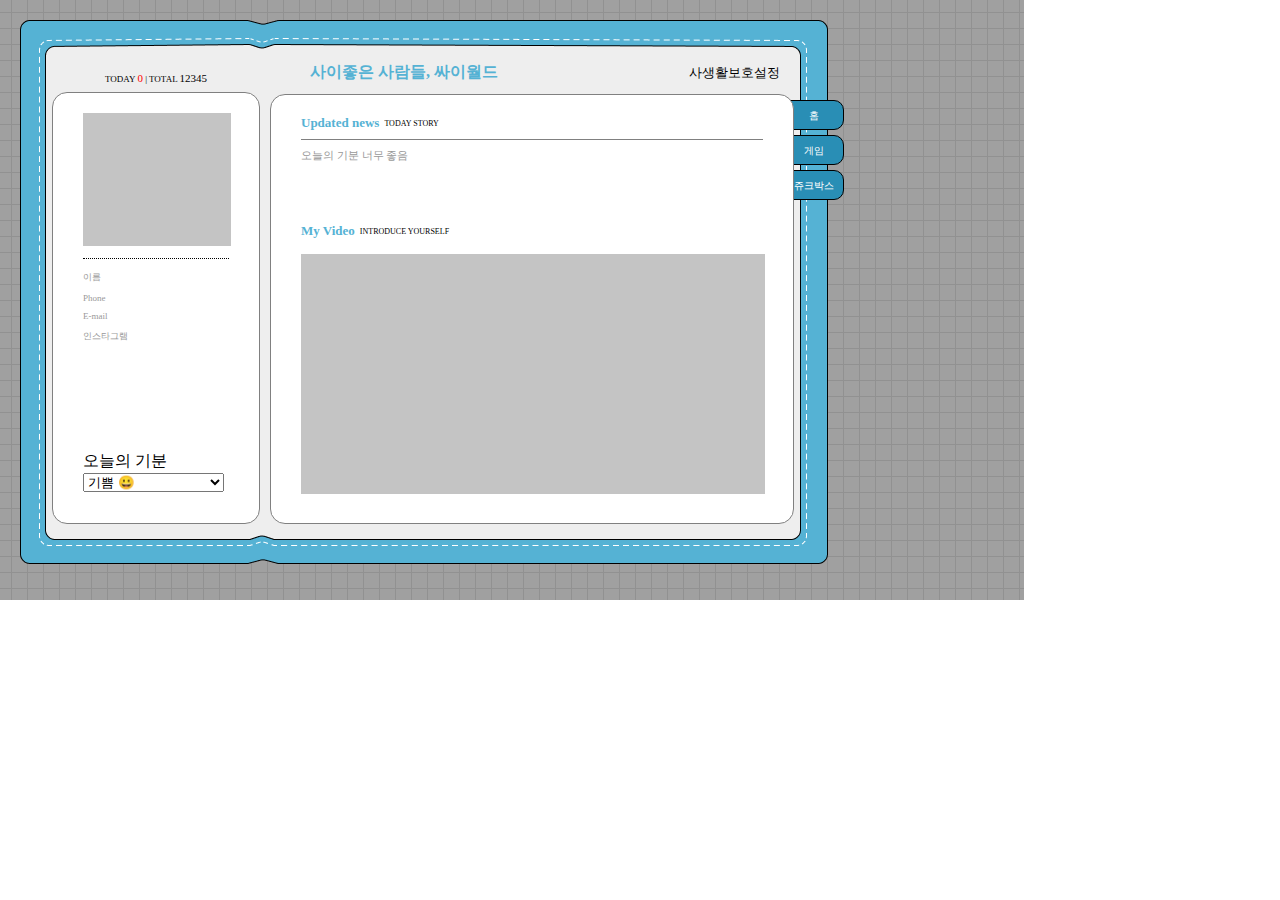
<file: cyworld-mento/index.html>
<!DOCTYPE html>
<html lang="ko">
<head>
    <title>싸이월드</title>
    <link href="styles/index.css" rel="stylesheet" />
    <link rel="stylesheet" href="https://pro.fontawesome.com/releases/v5.10.0/css/all.css" integrity="sha384-AYmEC3Yw5cVb3ZcuHtOA93w35dYTsvhLPVnYs9eStHfGJvOvKxVfELGroGkvsg+p" crossorigin="anonymous"/>
    <script>
        function menuHome(){
            document.getElementById("main").setAttribute("src","home.html")
            document.getElementById("menuHome").style = "color: black; background-color: white;"
            document.getElementById("menuGame").style = "color: white; background-color: #298EB5;"
            document.getElementById("jukeBox").style = "color: white; background-color: #298EB5;"
        }

        function menugGame(){
            document.getElementById("main").setAttribute("src","game.html")
            document.getElementById("menuGame").style = "color: black; background-color: white;"
            document.getElementById("menuHome").style = "color: white; background-color: #298EB5;"
            document.getElementById("menuJukebox").style = "color: white; background-color: #298EB5;"
        }

        function menuJukebox(){
            document.getElementById("main").setAttribute("src","jukebox.html")
            document.getElementById("menuJukebox").style = "color: black; background-color: white;"
            document.getElementById("menuHome").style = "color: white; background-color: #298EB5;"
            document.getElementById("menuGame").style = "color: white; background-color: #298EB5;"
        }
    </script>
</head>
<body>
    <div class="background">
        <div class="outerbox">
            <div class="wrapper">
                <div class="wrapper__left">
                    <div class="wrapper__left__header">
                        <div class ="today">
                            TODAY <span class="zero">0</span> | TOTAL <span class="count">12345</span> 
                        </div>
                    </div>
                    <div class="wrapper__left__body">
                        <div class="header">
                            <div class="headerGrey">
                            </div>
                            <div class="line"></div>
                            <div class="profileWrapper">
                                <div class="profile">
                                <i class="fas fa-file-signature"></i> 이름
                                </div>
                                <div class="profile">
                                    <i class="fas fa-phone"></i> Phone
                                </div>
                                <div class="profile">
                                    <i class="fas fa-envelope-square"></i> E-mail
                                </div>
                                <div class="profile">
                                    <i class="fas fa-images"></i> 인스타그램
                                </div>
                            </div>
                        </div>
                        <div class="footer">
                            <div class="feelWrapper">
                                <div class="feel">오늘의 기분</div>
                                <select class="feelSelect">
                                    <option>기쁨 😀</option>
                                    <option>슬픔 😭</option>
                                    <option>분노 😡</option>
                                    <option>행복 😊</option>
                                </select>
                            </div>
                        </div>
                    </div>
                </div>
                <div class="wrapper__right">
                    <div class="wrapper__right__header">
                        <div class="wrapper__right__title">사이좋은 사람들, 싸이월드</div>
                        <div class="wrapper__right__setting">사생활보호설정<i class="fas fa-caret-right bbbb"></i></div>

                    </div>
                    <div class="wrapper__right__body">
                    <iframe id="main" src="home.html"></iframe>
                    </div>
                </div>
                <div class="navigation">
                    <div id="menuHome" class="navigation_item" onclick="menuHome()">
                        홈
                    </div>
                    <div id="menuGame" class="navigation_item" onclick="menugGame()">
                        게임
                    </div>
                    <div id="menuJukebox" class="navigation_item" onclick="menuJukebox()">
                        쥬크박스 
                    </div>
                </div>
            </div>
        </div>
    </div>
</body>
</html>
</file>
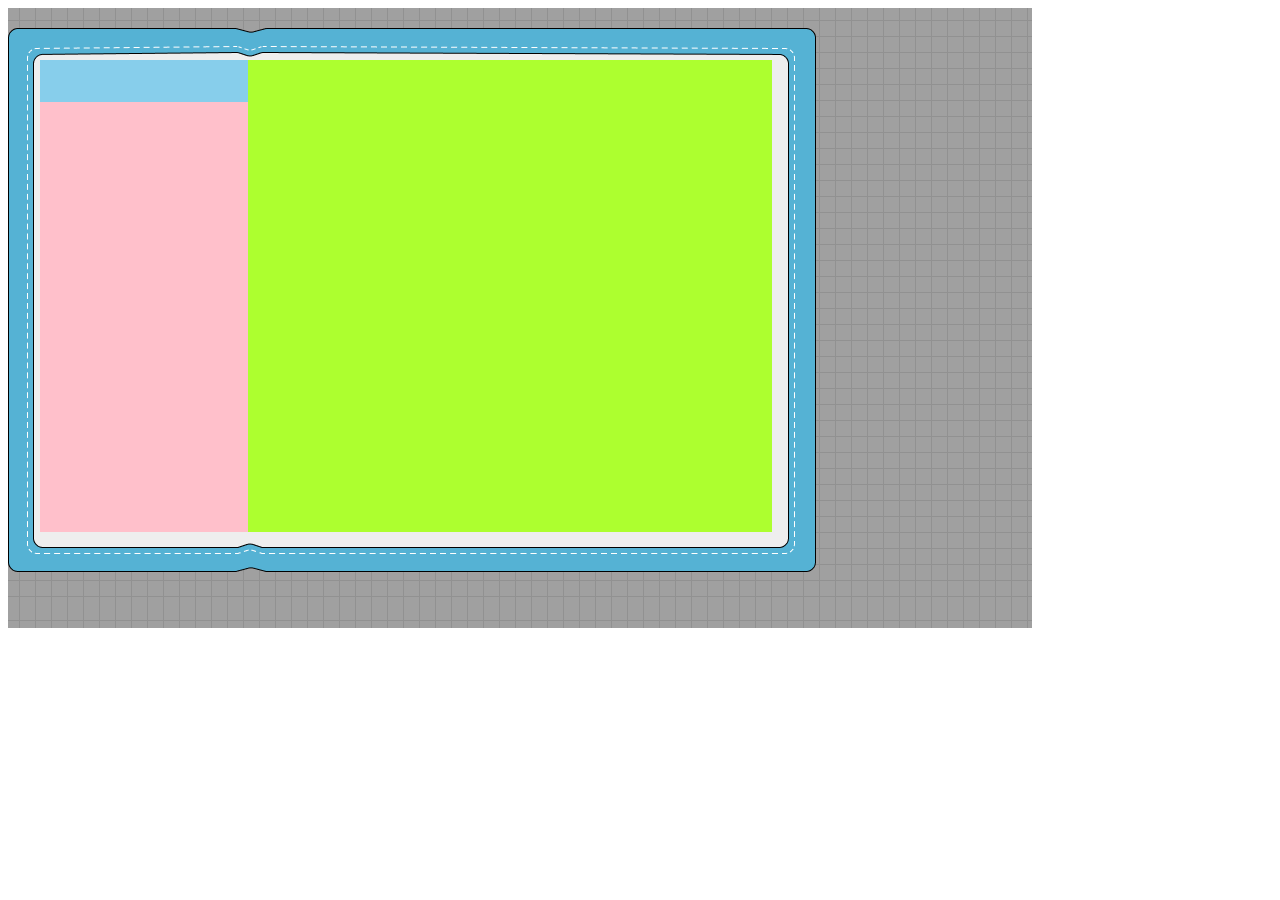
<file: cyworld/index.html>
<!DOCTYPE html>
<html lang="ko">
<head>
    <title>싸이월드</title>
    <link href="styles/index.css" rel="stylesheet"/>
</head>
<body>
    <div class="background">
        <div class="outerbox"> 
            <div class="wrapper">
                <div class="wrapper_left">
                    <div class="wrapper_left_header"></div>
                    <div class="wrapper_left_body"></div>

                </div>
                <div class="wrapper_right">

                </div>
            </div>

        </div>
    
    </div>
</body>
</html>
</file>
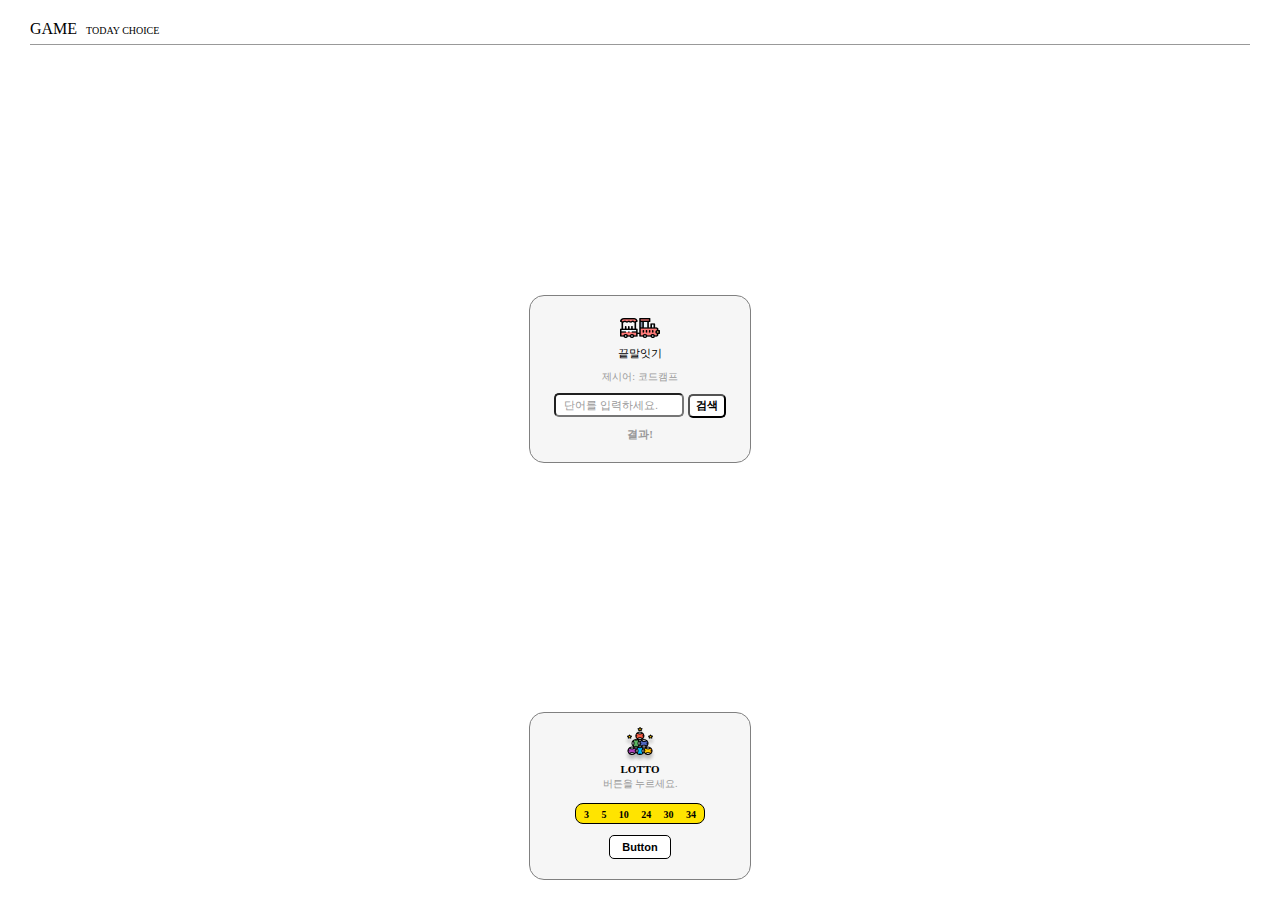
<file: cyworld-mento/game.html>
<!DOCTYPE html>
<html lang="ko">

<head>
    <title>게임</title>
    <link href="styles/game.css" rel="stylesheet" />
    <link rel="stylesheet" href="https://pro.fontawesome.com/releases/v5.10.0/css/all.css"
        integrity="sha384-AYmEC3Yw5cVb3ZcuHtOA93w35dYTsvhLPVnYs9eStHfGJvOvKxVfELGroGkvsg+p" crossorigin="anonymous" />
    <script>
        function startWord(){
            const word = document.getElementById("word").innerText // 코드캠프
            const lastword = word[word.length-1] //프

            const myword = document.getElementById("myword").value // 프랑스 
            const firstWord = myword[0] // 프

            if(lastword === firstWord){ 
                document.getElementById("result").innerText="정답!"
                document.getElementById("word").innerText=myword

            } else {
                document.getElementById("result").innerText="오답!"
            }


        }
    </script>

</head>

<body>
    <div class="wrapper">
        <div class="wrapper__header">
            <span class="title">GAME</span> <span class="subtitle">TODAY CHOICE</span>
        </div>

        <div class="wrapper__word">
            <img src="images/word.png">
            <div class="word__title">
                끝말잇기
            </div>
            <div class="word_startWord">
                제시어: <span id="word">코드캠프</span>
            </div>
            <div class="word_text">
                <input id="myword" class="textbox" type="text" placeholder="단어를 입력하세요." />
                <button class="search" onclick="startWord()">검색</button>
            </div>
            <div id="result" class="word__result">
                결과!
            </div>
        </div>

        <div class="wrapper__lotto">
            <img class="lotto__img" src="images/lotto.png">
            <div class="lotto__title">LOTTO</div>
            <div class="lotto__buttonTitle">버튼을 누르세요.</div>
            <div class="wrapper__lotto__number">
                <span>3</span>
                <span>5</span>
                <span>10</span>
                <span>24</span>
                <span>30</span>
                <span>34</span>
            </div>
            <button class="wrapper__lotto__btn">Button</button>
        </div>
    </div>
</body>

</html>
</file>
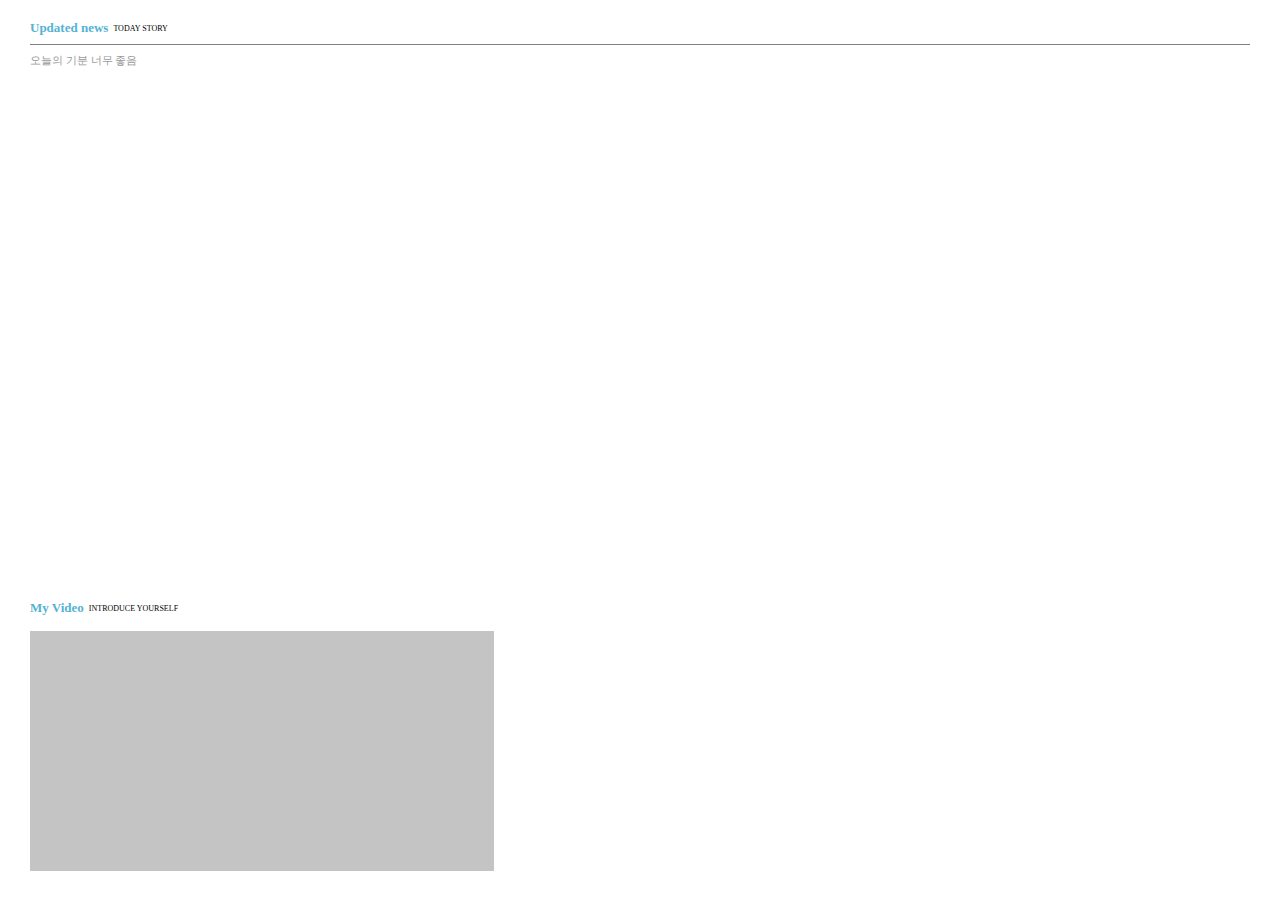
<file: cyworld-mento/home.html>
<!DOCTYPE html>
<html lang="ko">
<head>
    <title>홈</title>
    <link href="styles/home.css" rel="stylesheet" />
</head>
<body>
    <div class="wrapper">
        <div class="wrapper__header">
            <div class="wrapper__title">
                <div class="title">Updated news</div>
                <div class="subtitle">TODAY STORY</div>
            </div>
            <div class="divideLine"></div>
            <div class="content">오늘의 기분 너무 좋음</div>
        </div>
        <div class="wrapper__body">
            <div class="wrapper__title">
                <div class="title">My Video</div>
                <div class="subtitle">INTRODUCE YOURSELF</div>
            </div>
            <div class="video">
            </div>
        </div>
</body>
</html>
</file>
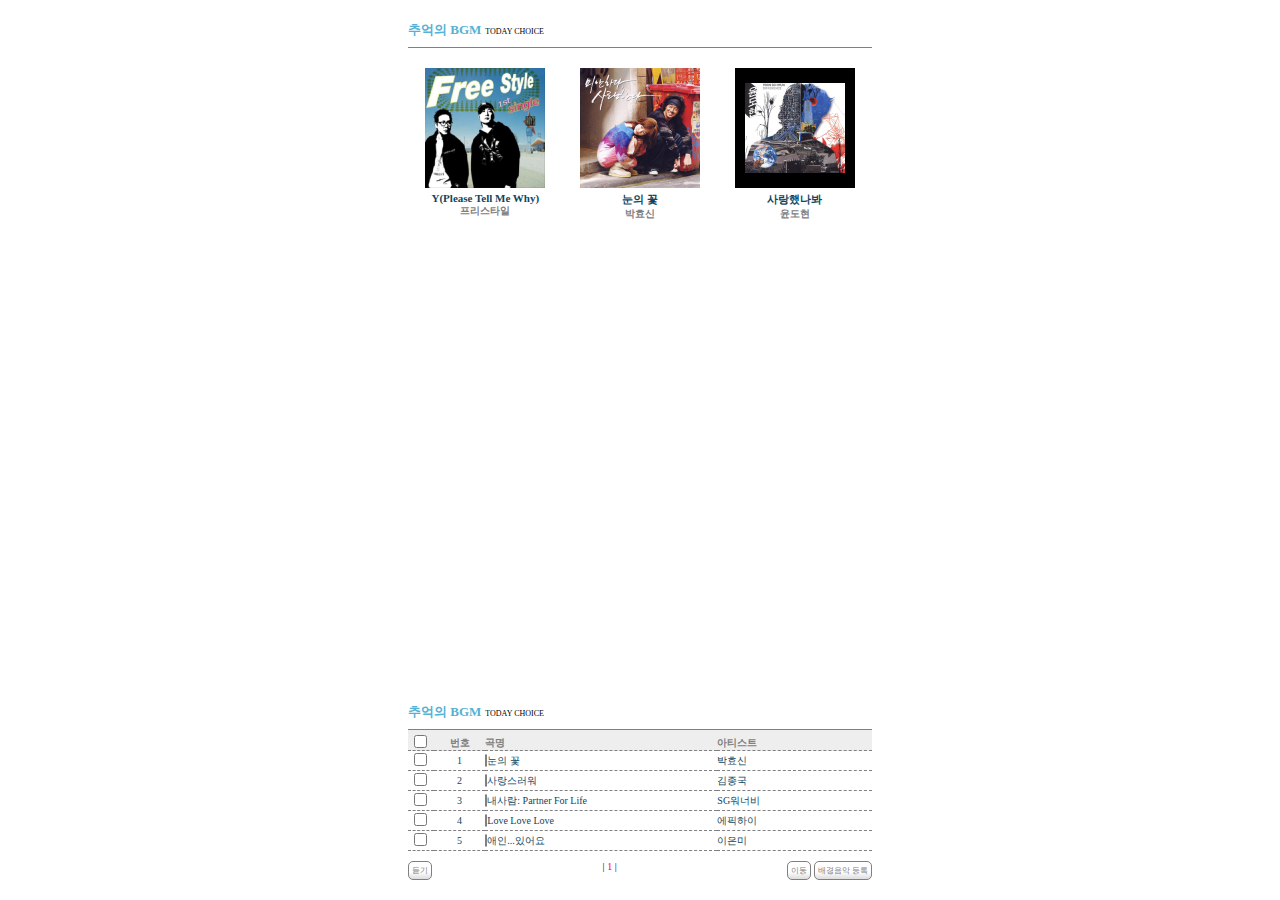
<file: cyworld-mento/jukebox.html>
<!DOCTYPE html>
<html lang="ko">
<head>
    <title>쥬크박스</title>
    <link href="styles/jukebox.css" rel="stylesheet" />
    <link rel="stylesheet" href="https://pro.fontawesome.com/releases/v5.10.0/css/all.css" integrity="sha384-AYmEC3Yw5cVb3ZcuHtOA93w35dYTsvhLPVnYs9eStHfGJvOvKxVfELGroGkvsg+p" crossorigin="anonymous"/>
</head>
<body>
    <div class="wrapper">
        <div class="wrapper__header">
            <div>
                <span class="sub-title">추억의 BGM</span>
                <span class="sub-description">TODAY CHOICE</span>
            </div>
            <div class="divider"></div>
            <div class="album-wrapper">
                <div class="album-wrapper__item">
                    <img class="album-image" src="images/jukebox-01.png">
                    <div class="album-song">Y(Please Tell Me Why)</div>
                    <div class="album-singer">프리스타일</div>
                </div>
                <div class="album-wrapper__item">
                    <img class="album-image" src="images/jukebox-02.png">
                    <div class="album-song">눈의 꽃</div>
                    <div class="album-singer">박효신</div>
                </div>
                <div class="album-wrapper__item">
                    <img class="album-image" src="images/jukebox-03.png">
                    <div class="album-song">사랑했나봐</div>
                    <div class="album-singer">윤도현</div>
                </div>
            </div>
        </div>
        <div class="wrapper__body">
            <div>
                <span class="sub-title">추억의 BGM</span>
                <span class="sub-description">TODAY CHOICE</span>
            </div>
            <table class="album-table">
                <tr>
                    <th class="album-table-checkbox"><input type="checkbox" /></th>
                    <th class="album-table-number">번호</th>
                    <th class="album-table-song">곡명</th>
                    <th class="album-table-singer">아티스트</th>
                </tr>
                <tr>
                    <td class="album-table-checkbox"><input type="checkbox" /></td>
                    <td class="album-table-number">1</td>
                    <td class="album-table-song"><i class="fas fa-caret-right arrow"></i> 눈의 꽃</td>
                    <td class="album-table-singer">박효신</td>
                </tr>
                <tr>
                    <td class="album-table-checkbox"><input type="checkbox" /></td>
                    <td class="album-table-number">2</td>
                    <td class="album-table-song"><i class="fas fa-caret-right arrow"></i> 사랑스러워</td>
                    <td class="album-table-singer">김종국</td>
                </tr>
                <tr>
                    <td class="album-table-checkbox"><input type="checkbox" /></td>
                    <td class="album-table-number">3</td>
                    <td class="album-table-song"><i class="fas fa-caret-right arrow"></i> 내사람: Partner For Life</td>
                    <td class="album-table-singer">SG워너비</td>
                </tr>
                <tr>
                    <td class="album-table-checkbox"><input type="checkbox" /></td>
                    <td class="album-table-number">4</td>
                    <td class="album-table-song"><i class="fas fa-caret-right arrow"></i> Love Love Love</td>
                    <td class="album-table-singer">에픽하이</td>
                </tr>
                <tr>
                    <td class="album-table-checkbox"><input type="checkbox" /></td>
                    <td class="album-table-number">5</td>
                    <td class="album-table-song"><i class="fas fa-caret-right arrow"></i> 애인...있어요</td>
                    <td class="album-table-singer">이은미</td>
                </tr>
            </table>
            <div class="album-table-footer">
                <div class="album-table-footer__left">
                    <button>듣기</button>
                </div>
                <div class="album-table-footer__center">
                    | <span>1</span> |
                </div>
                <div class="album-table-footer__right">
                    <button>이동</button>
                    <button>배경음악 등록</button>
                </div>
            </div>
        </div>
    </div>
</body>
</html>
</file>
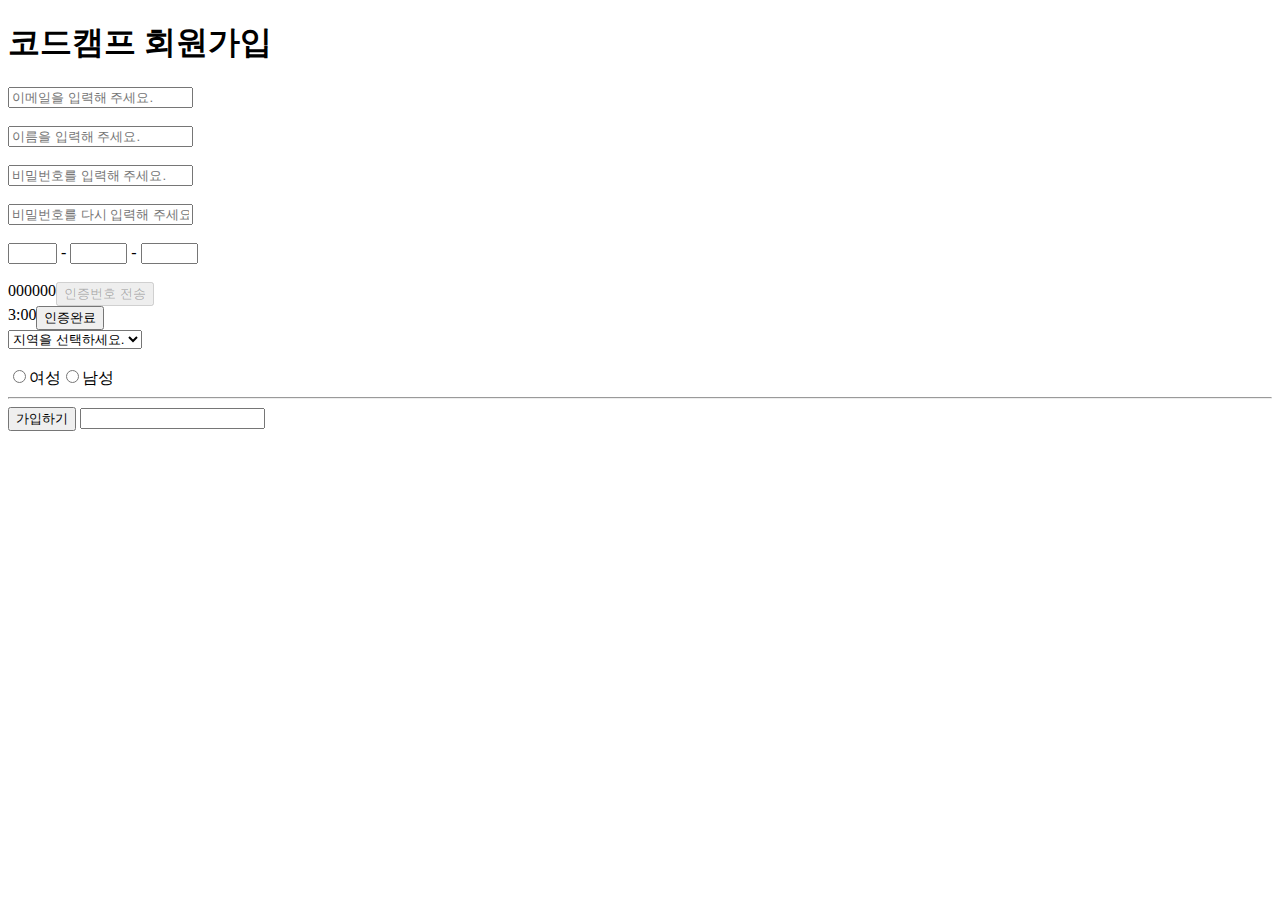
<file: final/09-final.html>
<!DOCTYPE html>
<html lang="en">
<head>
    <title>타이머</title>
    <script>

        let isStarted = false
        function getToken(){
            if(isStarted === false){
                isStarted= true

                const token = String(Math.floor(Math.random()*1000000)).padStart(6, "0")
                document.getElementById("jang").innerText=token

                let time = 180
                setInterval(function(){
                    if(time>=0){
                        const minutes = String(Math.floor(time / 60)).padStart(2,"0")
                        const seconds = String(time % 60).padStart(2,"0")
                        document.getElementById("jjj").innerText=minutes+":"+seconds
                        time = time-1
                    }
                },1000)
            } else {
                alert("이미 실행되었습니다!")
            }
        }
    </script>
</head>
<body>
   <h1>코드캠프 회원가입</h1>
<div class="wrapper1">
   <input type="text" placeholder="이메일을 입력해 주세요."><br/><br/>
   <input type="text" placeholder="이름을 입력해 주세요."><br/><br/>
   <input type="password" placeholder="비밀번호를 입력해 주세요."><br/><br/>
   <input type="password" placeholder="비밀번호를 다시 입력해 주세요."><br/><br/>


<div class="wrapper2">
   <input id="phone1" type="text" size="3" maxlenght="3" oninput="changePhone1()"/> - 
   <input id="phone2" type="text" size="4" maxlenght="4" oninput="changePhone2()"/> - 
   <input id="phone3" type="text" size="4" maxlenght="4" />
   <br/><br/>

   <div class="wrapper" style="display: flex;">
    <div id="jang">000000</div> 
    <button onclick=getToken() disabled = "true">인증번호 전송</button>
</div>

<div class="wrapper" style="display: flex;">
    <div id="jjj">3:00</div>
    <button>인증완료</button>
</div>
</div>

<select class="">
    <option selected disabled>지역을 선택하세요.</option>    
    <option>서울</option>
    <option>경기</option>
    <option>대전</option>
</select><br/><br/>

<input type="radio" name="aaa" />여성<input type="radio" name="aaa"/>남성<br/>
<hr/>
<button>가입하기</button>
</body>
</html>

<link rel="stylesheet" href="">

<input type="text">

<script></script>
</file>
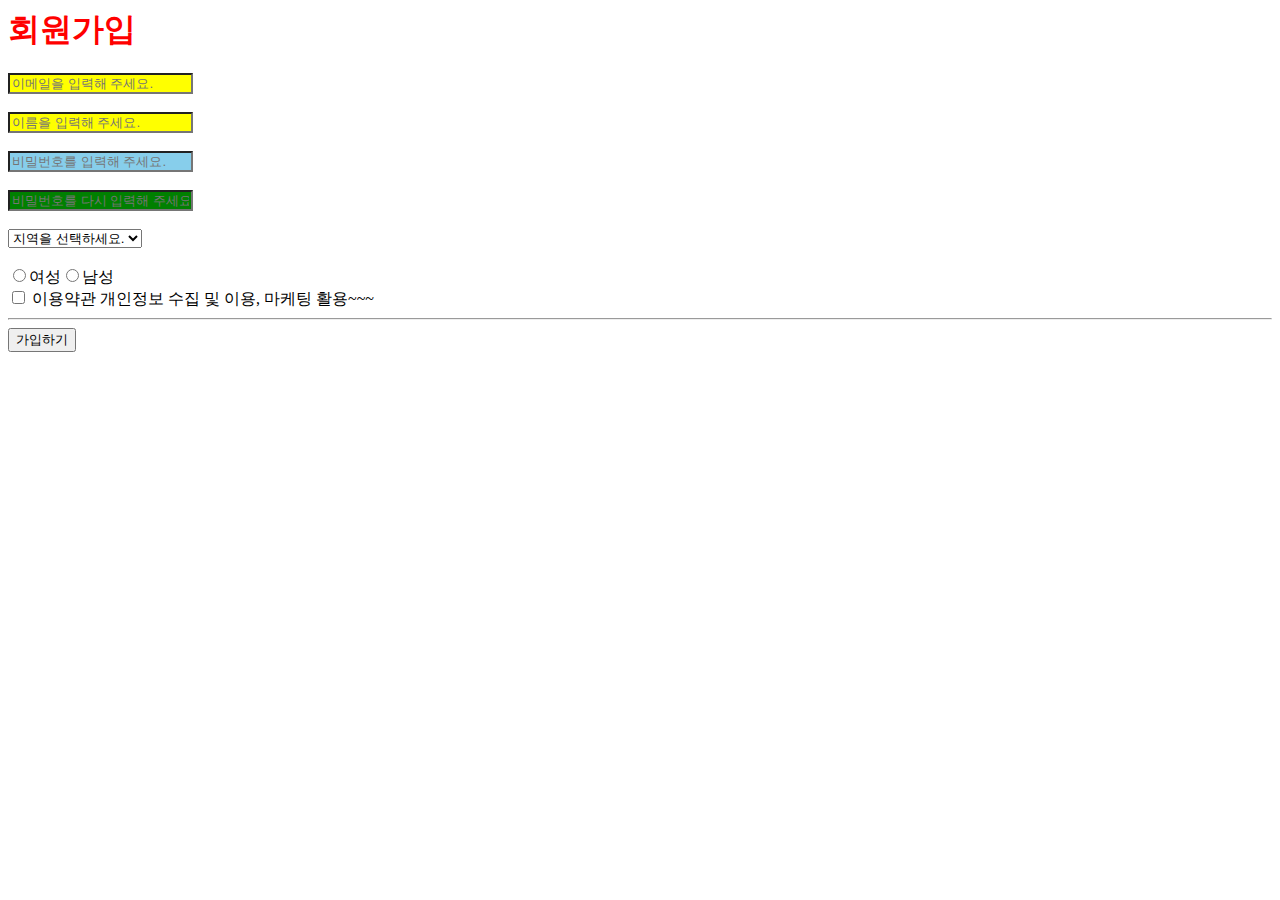
<file: class/01-HTML/02-signup.html>
<html>
<head>
    <link href="02-signup.css" rel="stylesheet"/>
</head>
    <body>
        <!-- 아래 코드는 회원가입 관련 코드입니다. -->
        <h1 style="color:red">회원가입</h1>
        <input type="text" placeholder="이메일을 입력해 주세요."/><br/><br/>
        <input type="text" placeholder="이름을 입력해 주세요."/><br/><br/>
        <input class="aaa" type="password" placeholder="비밀번호를 입력해 주세요."/><br/><br/>
        <input id ="qqq" class="aaa" type="password" placeholder="비밀번호를 다시 입력해 주세요."/><br/><br/>
        <select>
            <option selected disabled>지역을 선택하세요.</option>
            <option>서울</option>
            <option>인천</option>
            <option>경기</option>
        </select><br/><br/>
        <input type="radio" name="aaa" />여성<input type="radio" name="aaa"/>남성<br/>
        <input type="checkbox"/> 이용약관 개인정보 수집 및 이용, 마케팅 활용~~~
        <hr/>
        <button>가입하기</button>
        <!-- <input type="button" value="가입하기"/> -->
    </body>
</html>
</file>
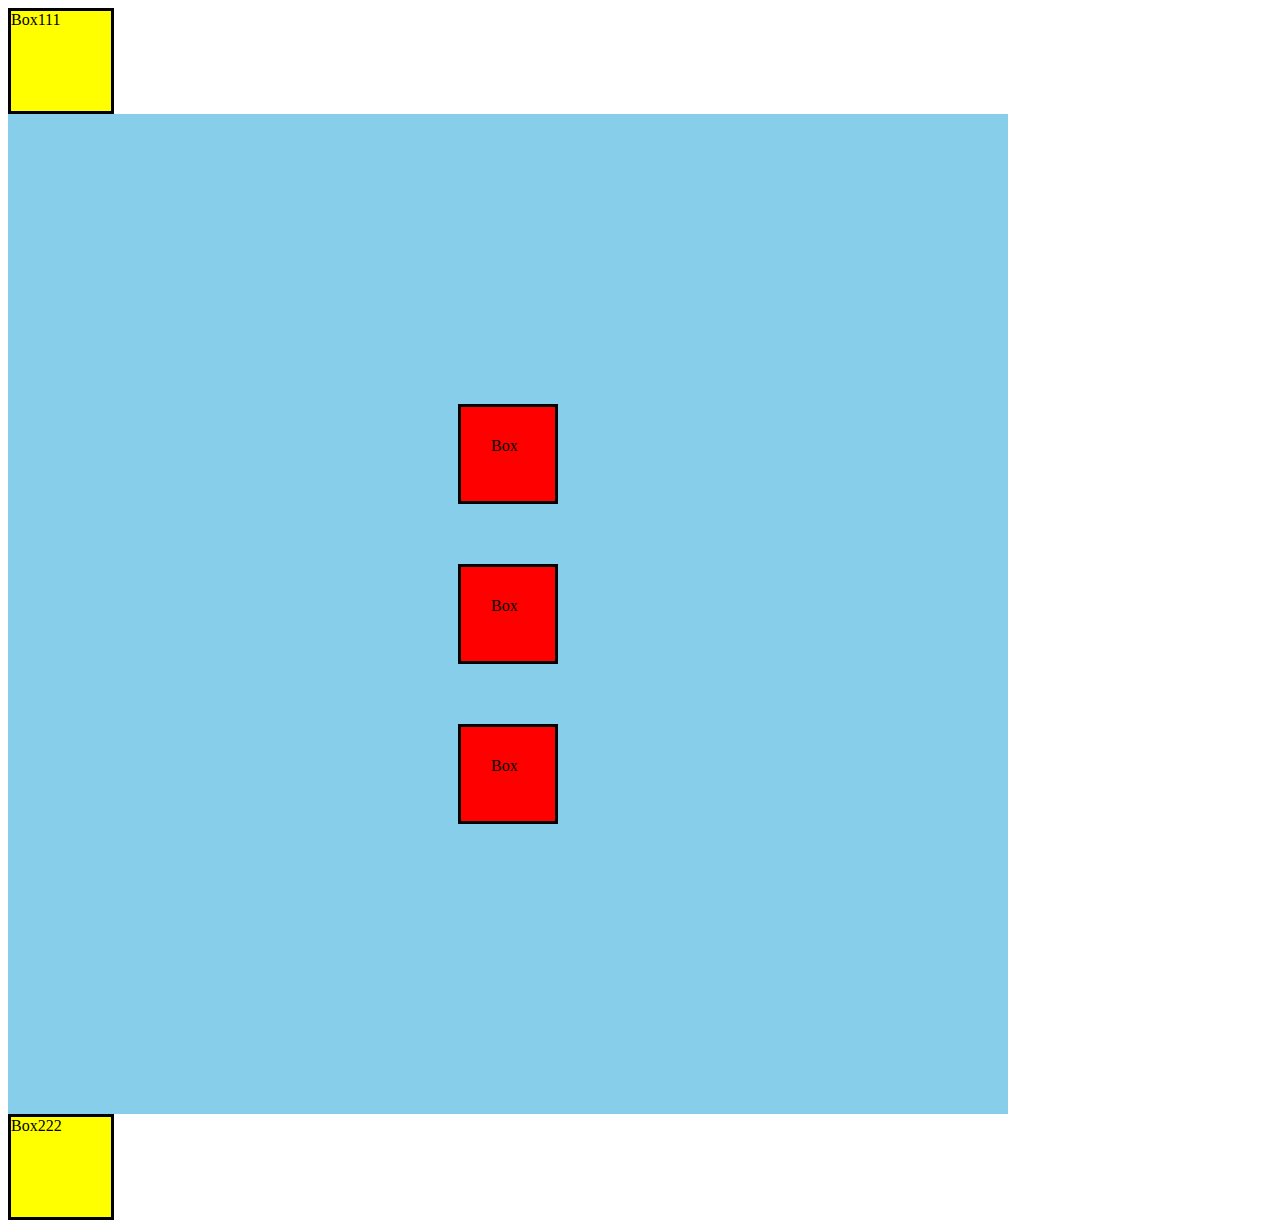
<file: class/02-CSS/01-boxmodel.html>
<!DOCTYPE html>
<html lang="ko">
<head>
  <title>박스모델 연습</title>
  <style>
      .item {
          background-color: red;
          width: 100px;
          height: 100px;
          margin: 30px;
          border: 3px solid black;
          box-sizing:border-box;
          padding: 30px;

      }
      .wrapper {
          width:1000px;
          height:1000px;
          background-color: skyblue;
          display:flex;
          flex-direction: column;
          justify-content: center;
          align-items: center;
         
      }
      .qqq {
          background-color: yellow;
          width: 100px;
          height:100px;
          border:3px solid black;
      }

  </style>
</head>
<body>
    <div class="qqq">Box111</div>
    <div class="wrapper">
        <div class="item">Box</div>
        <div class="item">Box</div>
        <div class="item">Box</div>
    </div> 
    <div class="qqq">Box222</div>
</body>
</html>
</file>
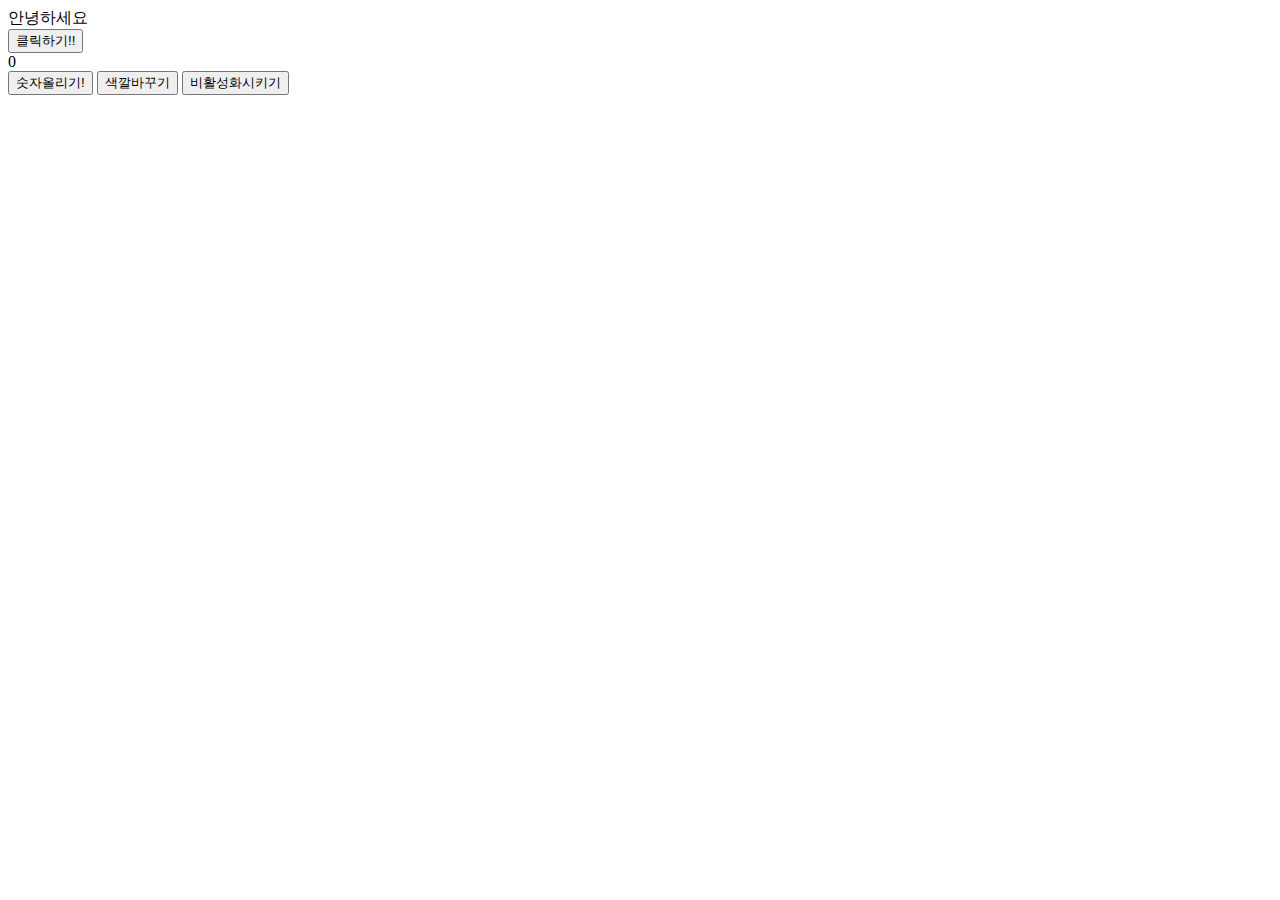
<file: class/03-JAVASCRIPT/02-document.html>
<!DOCTYPE html>
<html lang="ko">
<head>
   <title>돔(DOM) 조작하기(HTML과 JAVASCRIPT 연결)</title>
   <script>
       function aaa(){
            // alert("안녕하세요~~~~~")
            
            document.getElementById("qqq"). innerText = "반갑습니다"

       }

       function counter(){
            const temp = Number(document.getElementById("count").innerText) +1 //0
            document.getElementById("count").innerText = temp
    }

    function changeColor(){
        document.getElementById("ccc").setAttribute("style", 'background-color: yellow')
        }
    
    function setDisabled(){
        document.getElementById("ddd").setAttribute("disabled", "true")
    }

   </script>
</head>
<body>
    <div id="qqq">안녕하세요</div>
    <button onclick="aaa()">클릭하기!!</button>

    <div id="count">0</div>
    <button onclick="counter()">숫자올리기!</button>

    <button id="ccc" onclick="changeColor()">색깔바꾸기</button>
    <button id="ddd" onclick="setDisabled()">비활성화시키기</button>

</body>
</html>
</file>
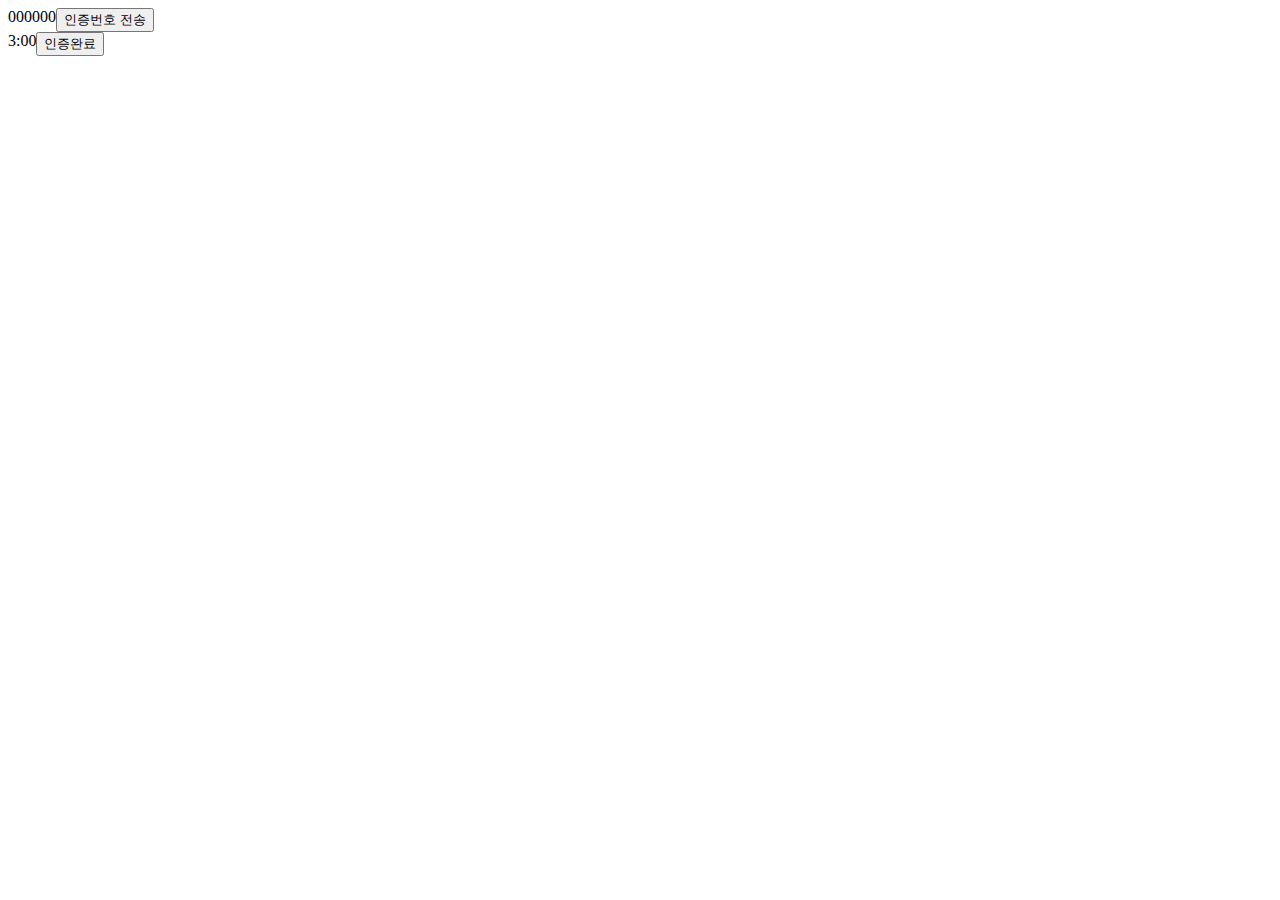
<file: class/03-JAVASCRIPT/05-function.html>
<!DOCTYPE html>
<html lang="ko">
<head>
    <title>인증번호 실습</title>
    <script src="05-function.js"></script>
</head>
<body>
    <div class="wrapper" style="display: flex;">
        <div id="jang">000000</div> 
        <button onclick=getToken()>인증번호 전송</button>
    </div>

    <div class="wrapper" style="display: flex;">
        <div id="jjj">3:00</div>
        <button>인증완료</button>
    </div>
</body>
</html>
</file>
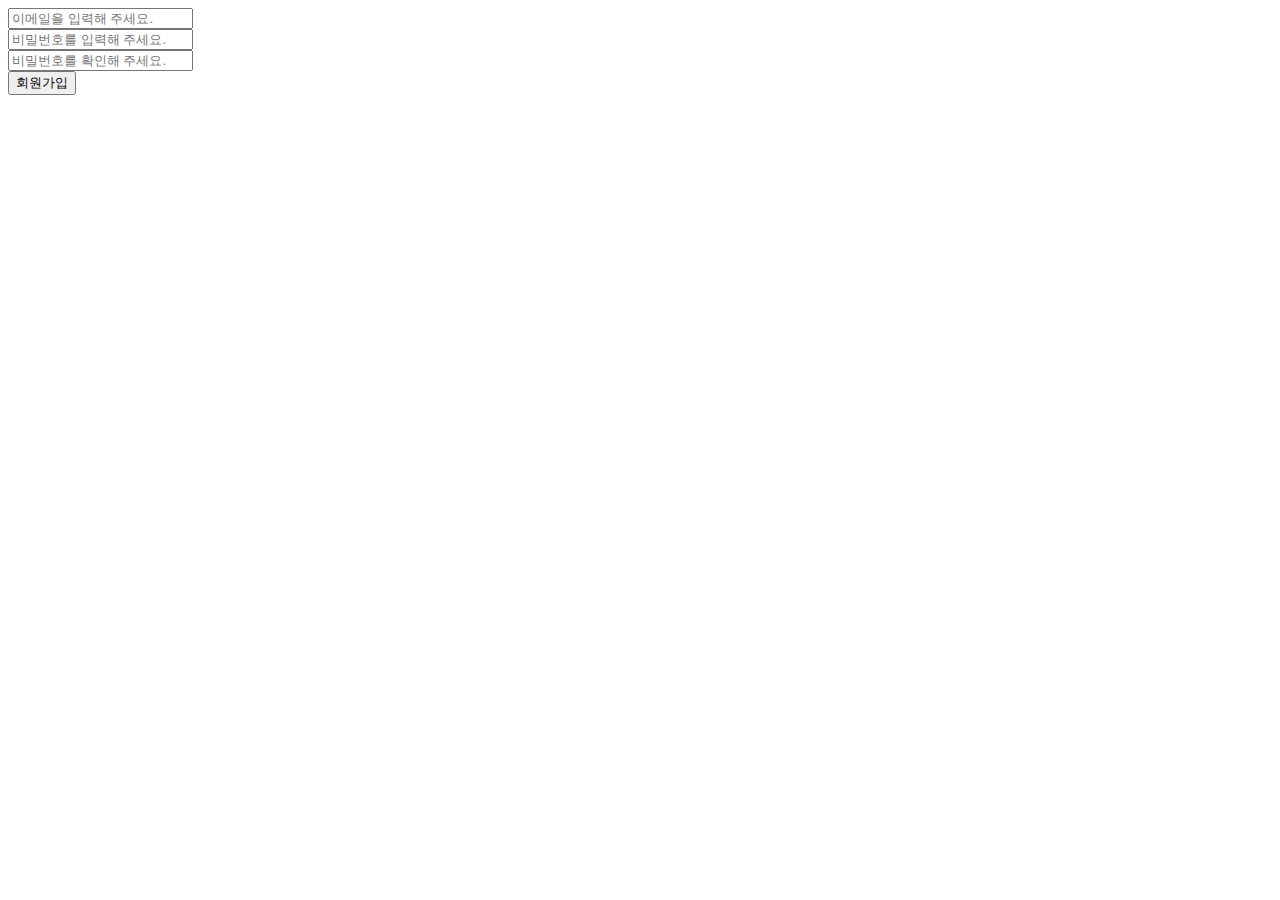
<file: class/03-JAVASCRIPT/07-signup.html>
<!DOCTYPE html>
<html lang="ko">
<head>
    <title>이벤트감지</title>
    <script>
        function checkValidation(){
            const email = document.getElementById("email").value
            const password1 = document.getElementById("password1").value
            const password2 = document.getElementById("password2").value

            if(email !== "" && password1 !== "" &&  password2 !== "") {
                document.getElementById("mybutton").setAttribute("style","background-color: yellow")
            } else {
                document.getElementById("mybutton").setAttribute("style", "background-color: none")
            }
        }
    </script>
</head>
<body>
    <input id="email" type="text" placeholder="이메일을 입력해 주세요." oninput="checkValidation()"/><br />
    <input id="password1" type="password" placeholder="비밀번호를 입력해 주세요." oninput="checkValidation()"/><br />
    <input id="password2" type="password" placeholder="비밀번호를 확인해 주세요." oninput="checkValidation()"/><br />
    <!-- <input id="password2" type="password" placeholder="비밀번호를 확인해 주세요." onchange="checkValidation()" onkeyup="onchange()"/><br /> --> 
    <!-- // onchange: 변화가 일어났을 때 함수를 ():실행시킨다. onkeyup:키보드작성이 끝나면 onchange로 간다. onkeyup-onchange-함수실행 과정과 동일한 것이 oninput -->
    <button id="mybutton">회원가입</button>
</body>
</html>
</file>
<file: cyworld-mento/styles/index.css>
* {
	margin: 0px;
	box-sizing: border-box;
}

.background {
	background-image: url('../images/background.png');
	width: 1024px;
	height: 600px;
	padding-left: 20px;
	padding-top: 20px;
}

.outerbox {
	background-image: url('../images/outerbox.png');
	width: 808px;
	height: 544px;
}

.wrapper {
	display: flex;
	flex-direction: row;
	padding-left: 32px;
	padding-top: 32px;
}

.wrapper__left {
	width: 208px;
	height: 472px;
	display: flex;
	flex-direction: column;
	justify-content: space-between;
	align-items: center;
	padding-top: 20px;
}

.wrapper__left__header {
}

.today {
	font-size: 9px;
	padding-bottom: 8px;
}
.zero {
	color: red;
	font-size: 11px;
}
.count {
	font-size: 11px;
}
.wrapper__left__body {
	width: 208px;
	height: 440px;
	display: flex;
	flex-direction: column;
	justify-content: space-between;
	border: 1px solid gray;
	border-radius: 15px;
	padding-top: 20px;
	padding-bottom: 31px;
	padding-left: 30px;
	padding-right: 30px;
	background-color: white;
}

.wrapper__left__body .header {
	width: 100%;
	height: 70%;
}
.headerGrey {
	width: 148px;
	height: 133px;
	background-color: #c4c4c4;
}
.line {
	border-top: 1px dotted black;
	margin-top: 12px;
	margin-bottom: 12px;
}
.profileWrapper {
	display: flex;
	flex-direction: column;
	justify-content: space-between;
	height: 72px;
}

.profile {
	color: #999999;
	font-size: 9px;
}
.wrapper__left__body .footer {
	width: 100%;
	height: 30%;
	display: flex;
	align-items: flex-end;
}

.wrapper__right {
	width: 524px;
	height: 472px;
	display: flex;
	flex-direction: column;
	justify-content: space-between;
	padding-left: 10px;
	z-index: 1;
}

.wrapper__right__header {
	padding-top: 10px;
	width: 510px;
	display: flex;
	justify-content: space-between;
	align-items: center;
}

.wrapper__right__title {
	padding-left: 40px;
	color: #55b2d4;
	font-weight: 700;
	font-size: 16px;
}

.wrapper__right__setting {
	font-size: 13px;
	font-weight: 500;
}

.wrapper__right__body {
	width: 524px;
	height: 430px;
	background-color: white;
	border: 1px solid gray;
	border-radius: 15px;
}

iframe{
	width: 100%;
	height: 100%;
	border: none;
}

.feelWrapper {
	width: 141px;
	height: 41px;
	display: flex;
	justify-content: space-between;
	flex-direction: column;
}
.feelSelect {
	width: 141px;
}

.bbbb {
	color: red;
}

iframe {
	width: 100%;
	height: 100%;
	border: none;
}

.navigation {
	width: 62px;
	height: 100px;
	display: flex;
	flex-direction: column;
	justify-content: space-between;
	position: absolute;
	left: 784px; 
	top: 100px;
}

.navigation_item {
	width: 60px;
	height: 30px;
	line-height: 30px;
	background-color: #298eb5;
	color: white;
	border: 1px solid black;
	border-radius: 0px 10px 10px 0px;
	font-size: 10px;
	text-align: center;
	cursor: pointer;
	
}
</file>
<file: cyworld/styles/index.css>
.background {
    width: 1024px;
    height: 600px;
    background-image: url('../images/background.png');
    padding: left 20px;
    padding-top: 20px;
}

.outerbox {
    width: 808px;
    height: 544px;
    background-image: url('../images/outerbox.png');
}

.wrapper {
    display: flex;
    padding-left: 32px;
    padding-top: 32px;
}

.wrapper_left {
    width: 208px;
    height: 472px;
    background-color: skyblue;
    display: flex;
    flex-direction: column;
    justify-content: space-between;
}

.wrapper_left_header {


}

.wrapper_left_body {
    width: 208px;
    height: 430px;
    background-color: pink;

}

.wrapper_right {
    width: 524px;
    height: 472px;
    background-color: greenyellow;

}
</file>
<file: cyworld-mento/styles/game.css>
* {
	margin: 0px;
	box-sizing: border-box;
}

html,
body {
	width: 100%;
	height: 100%;
}

.wrapper {
	width: 100%;
	height: 100%;
	padding: 20px 30px;
	display: flex;
	flex-direction: column;
	justify-content: space-between;
	align-items: center;
}

.wrapper__header {
	width: 100%;
	height: 25px;
	border-bottom: 1px solid #999999;
}

.wrapper__header .subtitle {
	font-size: 10px;
	padding-left: 5px;
}

.wrapper__word {
	width: 222px;
	height: 168px;
	background-color: #f6f6f6;
	border: 1px solid gray;
	border-radius: 15px;
	padding: 22px 20px 20px 20px;
	display: flex;
	justify-content: space-between;
	flex-direction: column;
	align-items: center;
}

.word__title {
	font-size: 11px;
}

.word_startWord {
	font-size: 10px;
	color: #999999;
}

.word__text {
	display: flex;
	width: 100%;
	justify-content: space-between;
}

.textbox {
	width: 130px;
	height: 24px;
	border-radius: 5px;
	padding: 4px 8px;
}

.textbox::placeholder {
	font-size: 11px;
	color: #999999;
}

.search {
	font-size: 11px;
	font-weight: 700;
	width: 38px;
	height: 24px;
	background-color: white;
	border-radius: 5px;
}

.word__result {
	font-size: 11px;
	font-weight: 700;
	color: #999999;
}

/* //! 로또 부분 */

.wrapper__lotto {
	width: 222px;
	height: 168px;
	background-color: #f6f6f6;
	border: 1px solid gray;
	border-radius: 15px;
	padding: 22px 20px 20px 20px;
	display: flex;
	flex-direction: column;
	align-items: center;
}

.lotto__img {
	margin-top: -8px;
}
.lotto__title {
	font-size: 11px;
	font-weight: 700;
	padding-bottom: 2px;
}

.lotto__buttonTitle {
	font-size: 10px;
	color: #999999;
	padding-bottom: 12px;
}

.wrapper__word__header {
	width: 100%;
	display: flex;
	flex-direction: column;
	align-items: center;
}

.wrapper__lotto__number {
	width: 130px;
	height: 21px;
	background-color: #ffe400;
	border-radius: 8px;
	border: 1px solid black;
	font-size: 10px;
	font-weight: 700;
	display: flex;
	justify-content: space-between;
	padding: 5px 8px;
	margin-bottom: 11px;
}

.wrapper__lotto__btn {
	border: 1px solid black;
	border-radius: 5px;
	font-weight: 700;
	font-size: 11px;
	width: 62px;
	height: 24px;
	background-color: white;
}
</file>
<file: cyworld-mento/styles/home.css>
* {
	margin: 0px;
	box-sizing: border-box;
}

html,
body {
	width: 100%;
	height: 100%;
}

.wrapper {
	width: 100%;
	height: 100%;
	padding-left: 30px;
	padding-right: 30px;
	padding-bottom: 30px;
	padding-top: 20px;
	display: flex;
	flex-direction: column;
	justify-content: space-between;
}

.wrapper__header {
	width: 100%;
	height: 48px;
	display: flex;
	flex-direction: column;
	justify-content: space-between;
}

.wrapper__body {
	width: 100%;
	height: 270px;
}

.wrapper__title {
	display: flex;
	align-items: center;
}

.title {
	color: #55b2d4;
	font-size: 13px;
	font-weight: 700;
}

.subtitle {
	padding-left: 5px;
	font-size: 8px;
}

.divideLine {
	width: 100%;
	border-top: 1px solid grey;
}
.content {
	font-size: 11px;
	color: #999999;
}

.video {
	margin-top: 15px;
	width: 464px;
	height: 240px;
	background-color: #c4c4c4;
}
</file>
<file: cyworld-mento/styles/jukebox.css>
* {
    box-sizing: border-box;
    margin: 0px;
    padding: 0px;
}

html, body {
    width: 100%;
    height: 100%;
}

.wrapper {
    width: 100%;
    height: 100%;
    padding: 20px 30px;
    display: flex;
    flex-direction: column;
    justify-content: space-between;
    align-items: center;
}

.wrapper__header {
    width: 464px;
}
.wrapper__header .divider {
    margin: 8px 0px;
    border-bottom: 1px solid gray;
}

.wrapper__body {
    width: 464px;
}
.wrapper__body .sub-title {
    margin-bottom: 8px;
}
.wrapper__body .video {
    width: 100%;
}

.sub-title {
    font-size: 13px;
    font-weight: bold;
    color: #55B2D4;
}

.sub-description {
    font-size: 8px;
}

.album-wrapper {
    display: flex;
    flex-direction: row;
    justify-content: space-around;
    padding-top: 12px;
}
.album-wrapper__item .album-image {
    width: 120px;
    height: 120px;
}
.album-wrapper__item .album-song {
    font-size: 11px;
    font-weight: bold;
    color: #0F465E;
    display: flex;
    flex-direction: row;
    justify-content: center;
}
.album-wrapper__item .album-singer {
    font-size: 10px;
    font-weight: bold;
    color: gray;
    display: flex;
    flex-direction: row;
    justify-content: center;
}

.album-table {
    border-spacing: 0px;
    width: 100%;
    padding-top: 8px;
}
.album-table th {
    height: 20px;
    font-size: 10px;
    font-weight: bold;
    color: gray;
    background-color: #EEEEEE;
    padding-top: 5px;
    border-top: 1px solid gray;
    border-bottom: 1px dashed gray;
}
.album-table td {
    height: 20px;
    font-size: 10px;
    color: #0F465E;
    border-bottom: 1px dashed gray;
}
.album-table-checkbox {
    width: 5%;
    text-align: center;
}
.album-table-number {
    width: 10%;
    text-align: center;
}
.album-table-song {
    width: 45%;
    text-align: left;
}
.album-table-singer {
    width: 30%;
    text-align: left;
}

.arrow {
    width: 10px;
    height: 10px;
    text-align: center;
    color: red;
    border: 1px solid gray;
    border-radius: 2px;
}

.album-table-footer {
    display: flex;
    flex-direction: row;
    justify-content: space-between;
    font-size: 10px;
    padding-top: 10px;
}
.album-table-footer button {
    font-size: 8px;
    color: gray;
    padding: 3px;
    background: linear-gradient(180deg, #FFFFFF 0%, #FFFFFF 57.43%, #DDDDDD 100%);
    border: 1px solid gray;
    border-radius: 5px;
}
.album-table-footer__center span {
    color: red;
}
</file>
<file: class/01-HTML/02-signup.css>
input {
    background-color: yellow;
}

.aaa{
    background-color: skyblue;
}

#qqq {
    background-color: green;
}
</file>
